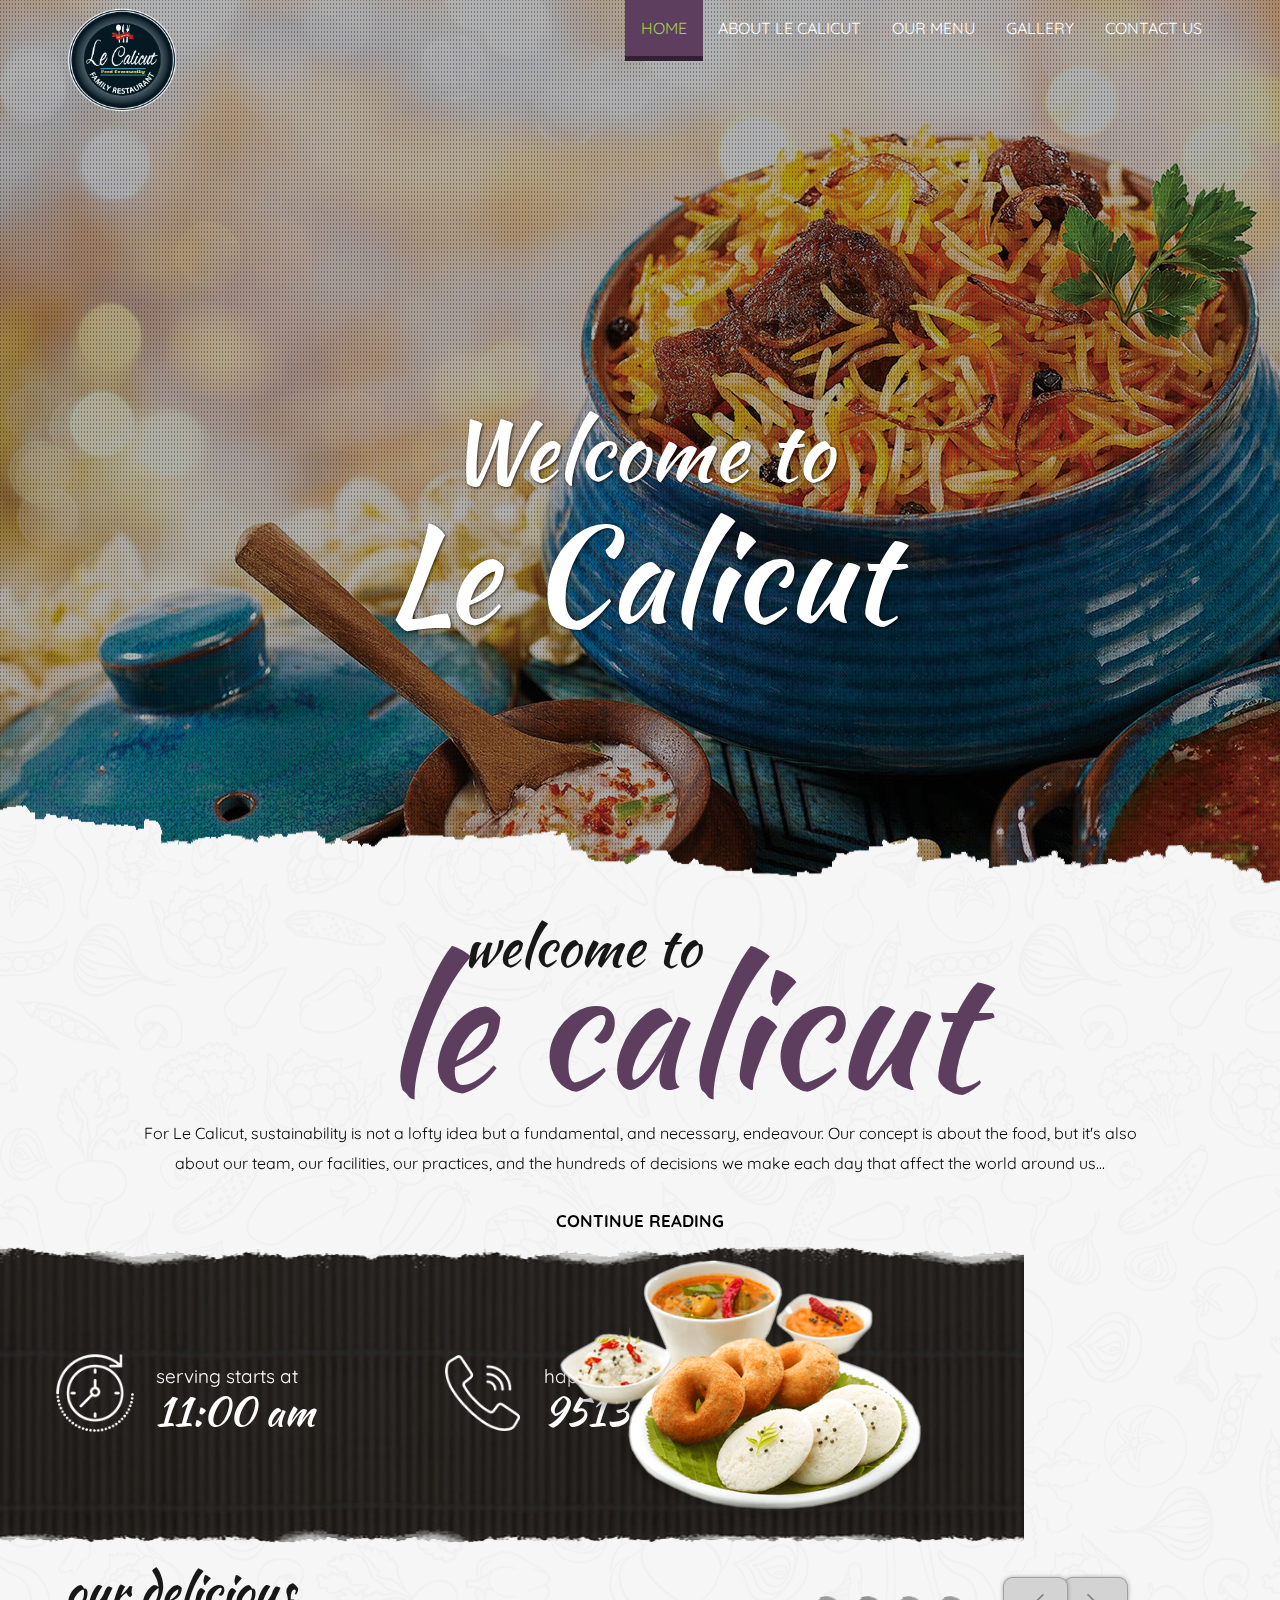
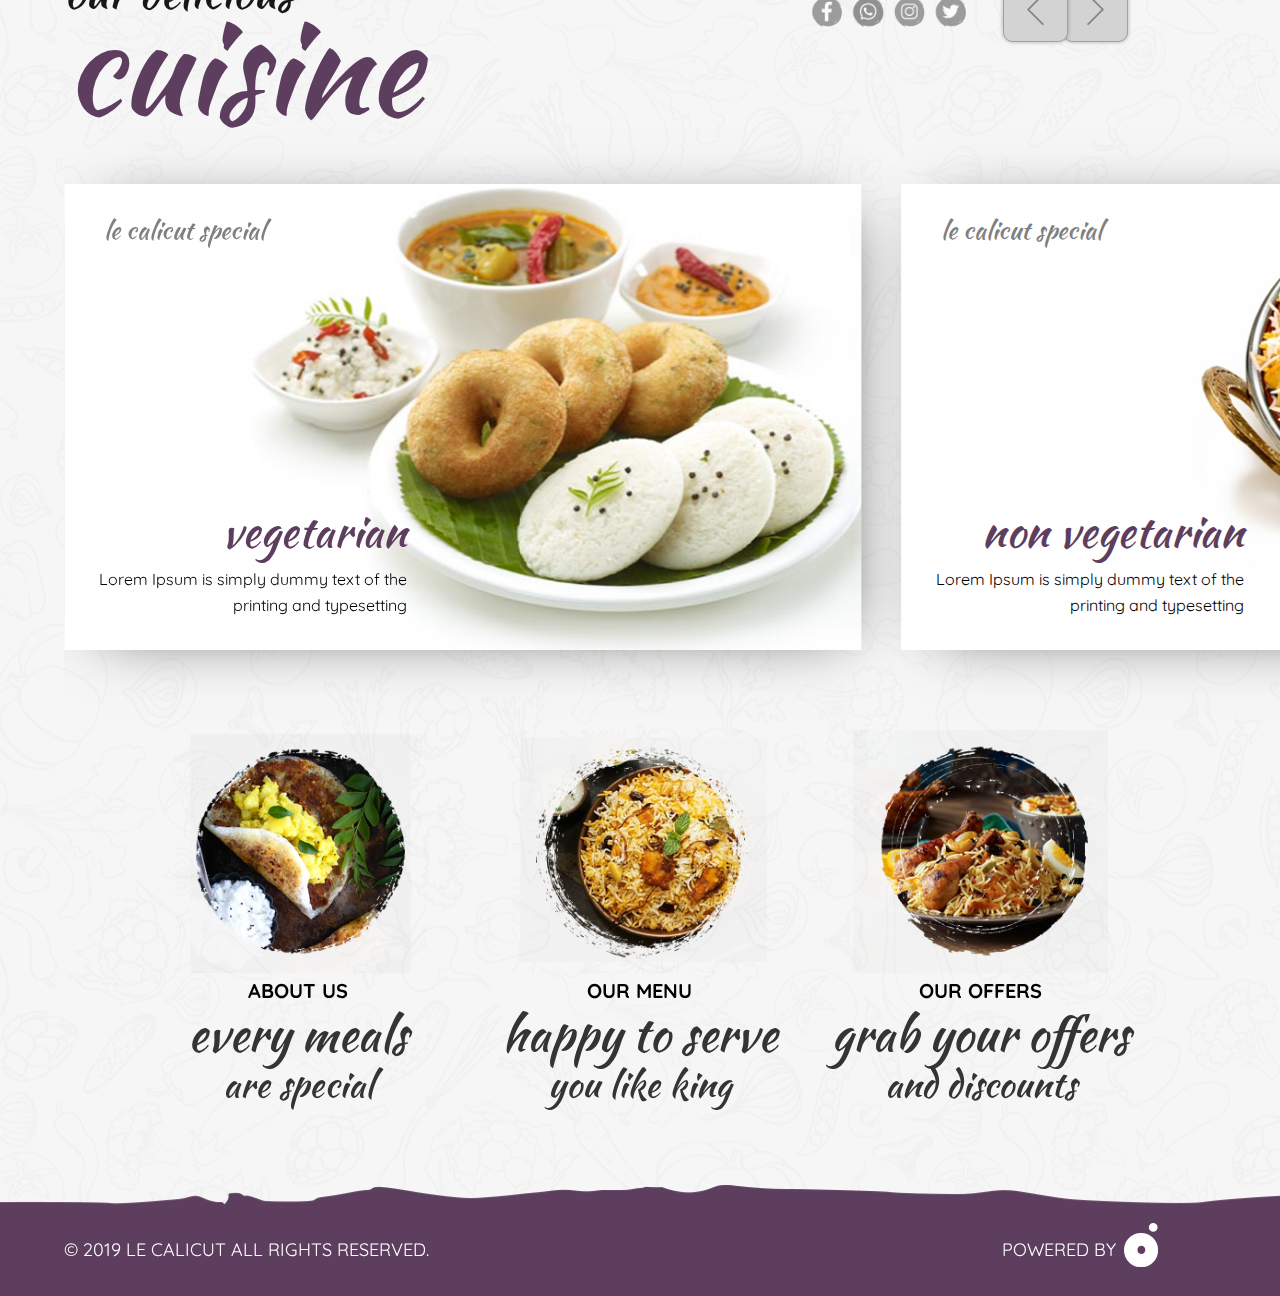
<file: index.html>
﻿  <!DOCTYPE html PUBLIC "-//W3C//DTD XHTML 1.0 Transitional//EN" "http://www.w3.org/TR/xhtml1/DTD/xhtml1-transitional.dtd">
<html xmlns="http://www.w3.org/1999/xhtml">
<head>
<meta http-equiv="Content-Type" content="text/html; charset=utf-8" />
<meta name="viewport" content="width=device-width, initial-scale=1.0, maximum-scale=1">
<title>Le Calicut</title>
<link rel="shortcut icon" type="image/png" href="images/favicon.png" />
<link href="css/Le-Calicut.css" rel="stylesheet" type="text/css" />
<link href="css/menu.css" rel="stylesheet" type="text/css" />
<link rel="shortcut icon" type="image/png" href="images/favicon.png" />
<link rel="stylesheet" href="fonts/font-awesome/css/font-awesome.css" />
<link href="css/owl.css" rel="stylesheet" type="text/css" />
<link href="https://fonts.googleapis.com/css?family=Kaushan+Script|Quicksand:400,500,700&display=swap" rel="stylesheet">
</head>


<body>
 
<div class="header">
<div class="head_content">
<div class="_menu_area">
<div class="logo_left animatable fadeInLeft"> <a href="index.html"><img alt="Le-Calicut" class="logo-white"  img src="images/logo.png" /></a>  <img alt="Le-Calicut" class="logo-dark" src="images/logo-dark.png"/> </div>
<div class="menu_right">
     
      <div class="menu">
      <nav>
      <div class="nav-fostrap">
       <ul>
            <li><a class="active" href="index.html">Home</a></li>
            <li><a href="about.html">about Le Calicut  </a> </li>
            <li><a href="menu.html" >our menu</a></li>
            <li><a href="gallery.html" > gallery </a></li>
            <li><a href="contact.html" > contact us </a></li>
      </ul>
      </div>
      <div class="nav-bg-fostrap">
      <div class="navbar-fostrap"> <span></span> <span></span> <span></span> </div>
      </div>
      </nav>
      </div>
      </div>
      <div class="clear"></div>
      </div>
      </div>
     </div>

 
  <div id="slides">
    <div class="slides-container">
      <div class="content_banner "> 
      <img src="images/slider.jpg" class="lg_slider"> 
       <img src="images/slider.jpg" class="sm_slider">
        <div class="slider_overLay"></div>
        <div class="slider_black_overLay"></div>
        <div class="slider_text">
          <h1 class="slidetext2 ">Welcome to </h1>
          <h2 class=" slidetext1">Le Calicut</h2>
          
        </div>
        
        
      </div>
      <div class="content_banner ">
       <img src="images/slider1.jpg" class="lg_slider ">
       <img src="images/slider1.jpg" class="sm_slider">
        <div class="slider_overLay"></div>
        <div class="slider_black_overLay"></div>
        <div class="slider_text fadeInUp ">
        <h1 class="slidetext2 ">Get Ready</h1>
          <h2 class=" slidetext1">To join with us</h2>
          
        </div>
        
        
      </div>
      
       <div class="content_banner "> 
       <img src="images/slider2.jpg"  class="lg_slider "> 
       <img src="images/slider2.jpg" class="sm_slider">
        <div class="slider_overLay"></div>
        <div class="slider_black_overLay"></div>
        <div class="slider_text fadeInUp ">
         <h1 class="slidetext2 ">the story of </h1>
          <h2 class=" slidetext1">south indian food</h2>
          
        </div>
        
        
      </div>
      <div class="content_banner "> 
      <img src="images/slider3.jpg"  class="lg_slider "> 
       <img src="images/slider3.jpg" class="sm_slider">
        <div class="slider_overLay"></div>
        <div class="slider_black_overLay"></div>
        <div class="slider_text fadeInUp ">
         <h1 class="slidetext2 ">the story of </h1>
          <h2 class=" slidetext1">south indian food</h2>
          
        </div>
        
        
      </div>
    </div>
    <nav class="slides-navigation animatable slideInRight"> 
     <a href="#" class="next"><i class="fa fa-chevron-right"></i></a>
    <a href="#" class="prev"><i class="fa fa-chevron-left"></i></a>
    </nav>
    </div>
    
 
    
    
                
<div class="background">
<div class="index_about_full">
<div class="index_about">
<div class="index_about_cnt">
<h1>welcome to </h1><h2>le calicut</h2>
</div>
<p>For Le Calicut, sustainability is not a lofty idea but a fundamental, and necessary, endeavour. Our concept is about the food, but it's also about our team, our facilities, our practices, and the hundreds of decisions we make each day that affect the world around us... 
 </p>
<a href="#">continue reading</a>
</div>
</div>

<div class="index_about_down_full">
<div class="index_about_down">
<div class="index_about_down_inner">
<ul>
<li><div class="contct">
<div class="contct_left"><img src="images/time.png" /></div>
<div class="contct_right"><h1>serving starts at <br /><span>11:00 am</span></h1></div>
<div class="clear"></div>
</div></li>
<li><div class="contct">
<div class="contct_left"><img src="images/call.png" /></div>
<div class="contct_right"><h1>happy to serve you <br /><span> 9513 130 638</span></h1></div>
<div class="clear"></div>
</div></li>
</ul>
<div class="clear"></div>
</div>

</div>
<div class="clear"></div>

  <div class="index_about_down2_inner"><img src="images/aboutf00d.png" /></div>
  
  
  </div>
  
  
  
  <div class="service_full">
  <div class="service_inner">
  <div class="service_inner_top">
  <div class="service_inner_top_left"><h1>our delicious <br /><span>cuisine</span></h1></div>
  <div class="service_inner_top_right">
  <ul>
  <li><a href="#"><img src="images/fb.png" /></a></li>
  <li><a href="#"><img src="images/wa.png" /></a></li>
  <li><a href="#"><img src="images/insta.png" /></a></li>
  <li><a href="#"><img src="images/twter.png" /></a></li>
  
  </ul>
  <div class="clear"></div>
  </div>
  <div class="clear"></div>
  </div>
  
  <div class="clear"></div>
  </div>
  
  <div class="service_inner_down">
  <div class="owlCarousel" id="slid2">
 
			
   			 <div class="item item_cover">
				 <div class="service_inner_down_inn"><div class="service_inner_down_inner"><img src="images/owl1.jpg" /></div>
                 <div class="service_inner_down_inn_cntnt"><h1>vegetarian</h1><p>Lorem Ipsum is simply dummy text of the printing and typesetting </p></div>
                <div class="service_inner_down_inn_cntnt_top"><h1>le calicut special</h1></div>
                 </div>  	
		  </div>
   			 
   			 <div class="item item_cover">
				 <div class="service_inner_down_inn"><div class="service_inner_down_inner"><img src="images/owl2.jpg" /></div>
                 <div class="service_inner_down_inn_cntnt"><h1>non vegetarian</h1><p>Lorem Ipsum is simply dummy text of the printing and typesetting </p></div>
                  <div class="service_inner_down_inn_cntnt_top"><h1>le calicut special</h1></div>
                 </div>     	
   			 </div>
   			 
   			 <div class="item item_cover">
				 <div class="service_inner_down_inn"><div class="service_inner_down_inner"><img src="images/owl3.jpg" /></div>
                 <div class="service_inner_down_inn_cntnt"><h1>chinese</h1><p>Lorem Ipsum is simply dummy text of the printing and typesetting </p></div>
                 <div class="service_inner_down_inn_cntnt_top"><h1>le calicut special</h1></div>
                 </div>   	
   			 </div> 			 
   			 
   			
   			 </div>
             <div class="clear"></div>
  </div>
  
  </div>
  
  <div class="facility">
  <ul>
  <li>
  <div class="facility_inner"><div class="facility_inner_image"><img src="images/dosa1.png" /></div>
    <p>About us</p><h1>every meals<br /><span>are special</span></h1></div>
  </li>
  
  <li>
  <div class="facility_inner"><div class="facility_inner_image"><img src="images/dosa2.png" /></div>
    <p>Our menu</p><h1>happy to serve<br /><span>you like king</span></h1></div>
  </li>
  
  <li>
  <div class="facility_inner"><div class="facility_inner_image"><img src="images/dosa3.png" /></div>
    <p>our offers</p><h1>grab your offers<br /><span>and discounts</span></h1></div>
  </li>
  
  </ul>
  <div class="clear"></div>
  </div>
  
  
  <div class="footer">
  <div class="footer_end">
	<div class="footer_end_left">
		<p> © 2019 Le Calicut All rights reserved.</p>
	</div>
	
	<div class="footer_end_right">
		<div class="footer_end_right1"><p>powered by </p></div>
        <div class="footer_end_right2"><a href="http://uniquedotz.com/" target="_blank"><img src="images/foter.png" /></a> </div>
        <div class="clear"></div>
	</div>
	
	<div class="clear"></div>
</div>

  </div>
<!--*****-->

</div>  

<!--FOOTER SECTION STARTS HERE-->





<!--FOOTER SECTION ENDS HERE-->




<script src="js/main_jQuery.js" type="text/javascript"></script> <!--jQuery--> 
<script src="js/slider.js" type="text/javascript" charset="utf-8"></script> 
<script src="js/menu.js" type="text/javascript" charset="utf-8"></script>
<script src="js/owl.js" type="text/javascript" charset="utf-8"></script> 
<script><!--main slider-->
    $(function() {
      $('#slides').superslides({
        hashchange: false,
        play: 6000
      });

     // $('#slides').on('mouseenter', function() {
//        $(this).superslides('stop');
//        console.log('Stopped')
//      });
//      $('#slides').on('mouseleave', function() {
//        $(this).superslides('start');
//        console.log('Started')
//      });
    });
  </script> <!--main slider-->
 
	
 <script type="text/javascript" charset="utf-8">
if (document.documentElement.clientWidth > 980) {
$(function() { var logo = $(".header"); $(window).scroll(function() {
var scroll = $(window).scrollTop();

    if (scroll >= 400) {
      if(!logo.hasClass("Header_fixed")) {
        logo.hide();
        logo.removeClass('header').addClass("Header_fixed").fadeIn(0);
      }
    } else {
      if(!logo.hasClass("header")) {
        logo.hide();
        logo.removeClass("Header_fixed").addClass('header').fadeIn(0);
      }
    }

});
});	
}
</script> 
<script>

    $('#slid2').owlCarousel({
    loop:true,
    margin:40,
    nav:false,
	autoplay:true,
    responsive:{
        0:{
            items:1,
			  margin:0
        },
		400:{
            items:1
        },
        600:{
            items:1
        },
        1000:{
            items:1.5
        }
    }
})


</script> 





</body>
</html>
</file>
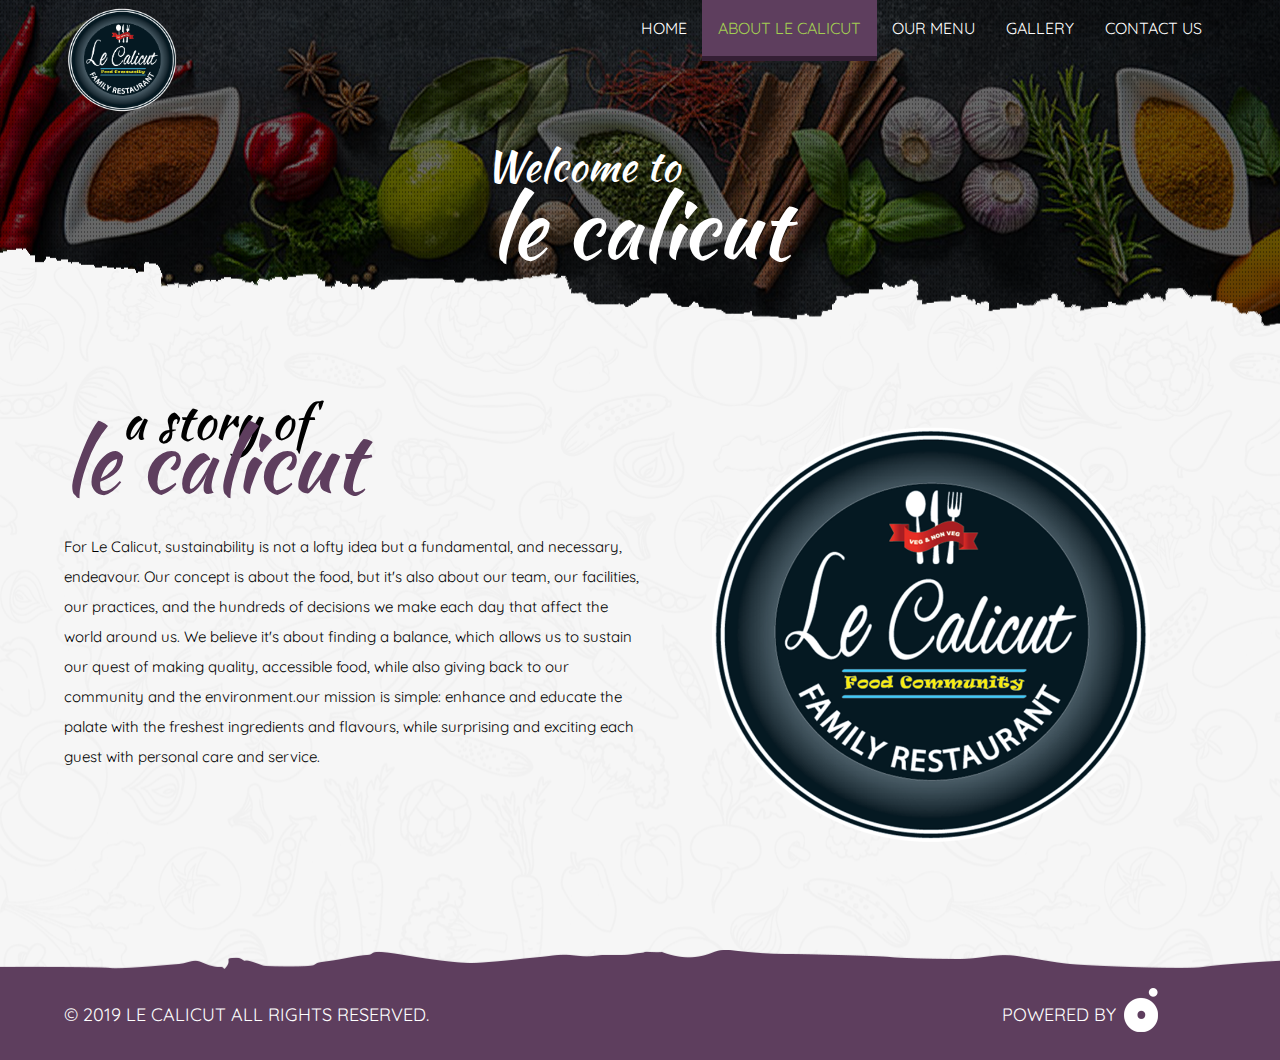
<file: about.html>
﻿  <!DOCTYPE html PUBLIC "-//W3C//DTD XHTML 1.0 Transitional//EN" "http://www.w3.org/TR/xhtml1/DTD/xhtml1-transitional.dtd">
<html xmlns="http://www.w3.org/1999/xhtml">
<head>
<meta http-equiv="Content-Type" content="text/html; charset=utf-8" />
<meta name="viewport" content="width=device-width, initial-scale=1.0, maximum-scale=1">
<title>Le Calicut</title>
<link rel="shortcut icon" type="image/png" href="images/favicon.png" />
<link href="css/Le-Calicut.css" rel="stylesheet" type="text/css" />
<link href="css/menu.css" rel="stylesheet" type="text/css" />
<link rel="shortcut icon" type="image/png" href="images/favicon.png" />
<link rel="stylesheet" href="fonts/font-awesome/css/font-awesome.css" />
<link href="css/owl.css" rel="stylesheet" type="text/css" />
<link href="https://fonts.googleapis.com/css?family=Kaushan+Script|Quicksand:400,500,700&display=swap" rel="stylesheet">
</head>


<body>
 
 <div class="header">
	<div class="head_content">
  <div class="_menu_area">
    <div class="logo_left animatable fadeInLeft"> <a href="index.html"><img alt="Le-Calicut" class="logo-white"  img src="images/logo.png" /></a>  <img alt="Le-Calicut" class="logo-dark" src="images/logo-dark.png"/> </div>
    <div class="menu_right">
     
      <div class="menu">
      <nav>
        <div class="nav-fostrap">
          <ul>
            <li><a href="index.html">Home</a></li>
            <li><a class="active" href="about.html">about Le Calicut  </a> </li>
            <li><a href="menu.html" >our menu</a></li>
            <li><a href="gallery.html" > gallery </a></li>
            <li><a href="contact.html" > contact us </a></li>
          </ul>
        </div>
        <div class="nav-bg-fostrap">
          <div class="navbar-fostrap"> <span></span> <span></span> <span></span> </div>
        </div>
      </nav>
    </div>
    </div>
    <div class="clear"></div>
  </div>
  </div>
</div>

 
  
<!--inner banner-->    
 <div class="inner_baner">
 <div class="inner_baner_overlay"></div>
 <div class="slider_overLay"></div>
 <div class="inner_baner_inn">
 <h1>Welcome to </h1><h2>le calicut</h2>
 </div>
 
 </div>
    
    
 <!--inner banner-->                 
<div class="background">
 <div class="about_main">
  <div class="about_main_right"><img src="images/about.png" /></div>
 <div class="about_main_left"><h1>a story of</h1><h2>le calicut</h2>
 <p>For Le Calicut, sustainability is not a lofty idea but a fundamental, and necessary, endeavour. Our concept is about the food, but it's also about our team, our facilities, our practices, and the hundreds of decisions we make each day that affect the world around us.

We believe it's about finding a balance, which allows us to sustain our quest of making quality, accessible food, while also giving back to our community and the environment.our mission is simple: enhance and educate the palate with the freshest ingredients and flavours, while surprising and exciting each guest with personal care and service. </p>

 </div>

 <div class="clear"></div>
 </div>
 
 
<!--FOOTER SECTION STARTS HERE-->
  <div class="footer">
  <div class="footer_end">
	<div class="footer_end_left">
		<p> © 2019 Le Calicut All rights reserved.</p>
	</div>
	
	<div class="footer_end_right">
		<div class="footer_end_right1"><p>powered by </p></div>
        <div class="footer_end_right2"><a href="http://uniquedotz.com/" target="_blank"><img src="images/foter.png" /></a> </div>
        <div class="clear"></div>
	</div>
	
	<div class="clear"></div>
</div>

  </div>
<!--*****-->

</div>  

<!--FOOTER SECTION STARTS HERE-->





<!--FOOTER SECTION ENDS HERE-->




<script src="js/main_jQuery.js" type="text/javascript"></script> <!--jQuery--> 
<script src="js/slider.js" type="text/javascript" charset="utf-8"></script> 
<script src="js/menu.js" type="text/javascript" charset="utf-8"></script>
<script src="js/owl.js" type="text/javascript" charset="utf-8"></script> 
<script><!--main slider-->
    $(function() {
      $('#slides').superslides({
        hashchange: false,
        play: 6000
      });

     // $('#slides').on('mouseenter', function() {
//        $(this).superslides('stop');
//        console.log('Stopped')
//      });
//      $('#slides').on('mouseleave', function() {
//        $(this).superslides('start');
//        console.log('Started')
//      });
    });
  </script> <!--main slider-->
 
	
 <script type="text/javascript" charset="utf-8">
if (document.documentElement.clientWidth > 980) {
$(function() { var logo = $(".header"); $(window).scroll(function() {
var scroll = $(window).scrollTop();

    if (scroll >= 400) {
      if(!logo.hasClass("Header_fixed")) {
        logo.hide();
        logo.removeClass('header').addClass("Header_fixed").fadeIn(0);
      }
    } else {
      if(!logo.hasClass("header")) {
        logo.hide();
        logo.removeClass("Header_fixed").addClass('header').fadeIn(0);
      }
    }

});
});	
}
</script> 
<script>

    $('#slid2').owlCarousel({
    loop:true,
    margin:40,
    nav:false,
	autoplay:false,
	autoWidth:true,
    responsive:{
        0:{
            items:1,
			  margin:0
        },
		400:{
            items:1
        },
        600:{
            items:1
        },
        1000:{
            items:2
        }
    }
})


</script> 





</body>
</html>
</file>
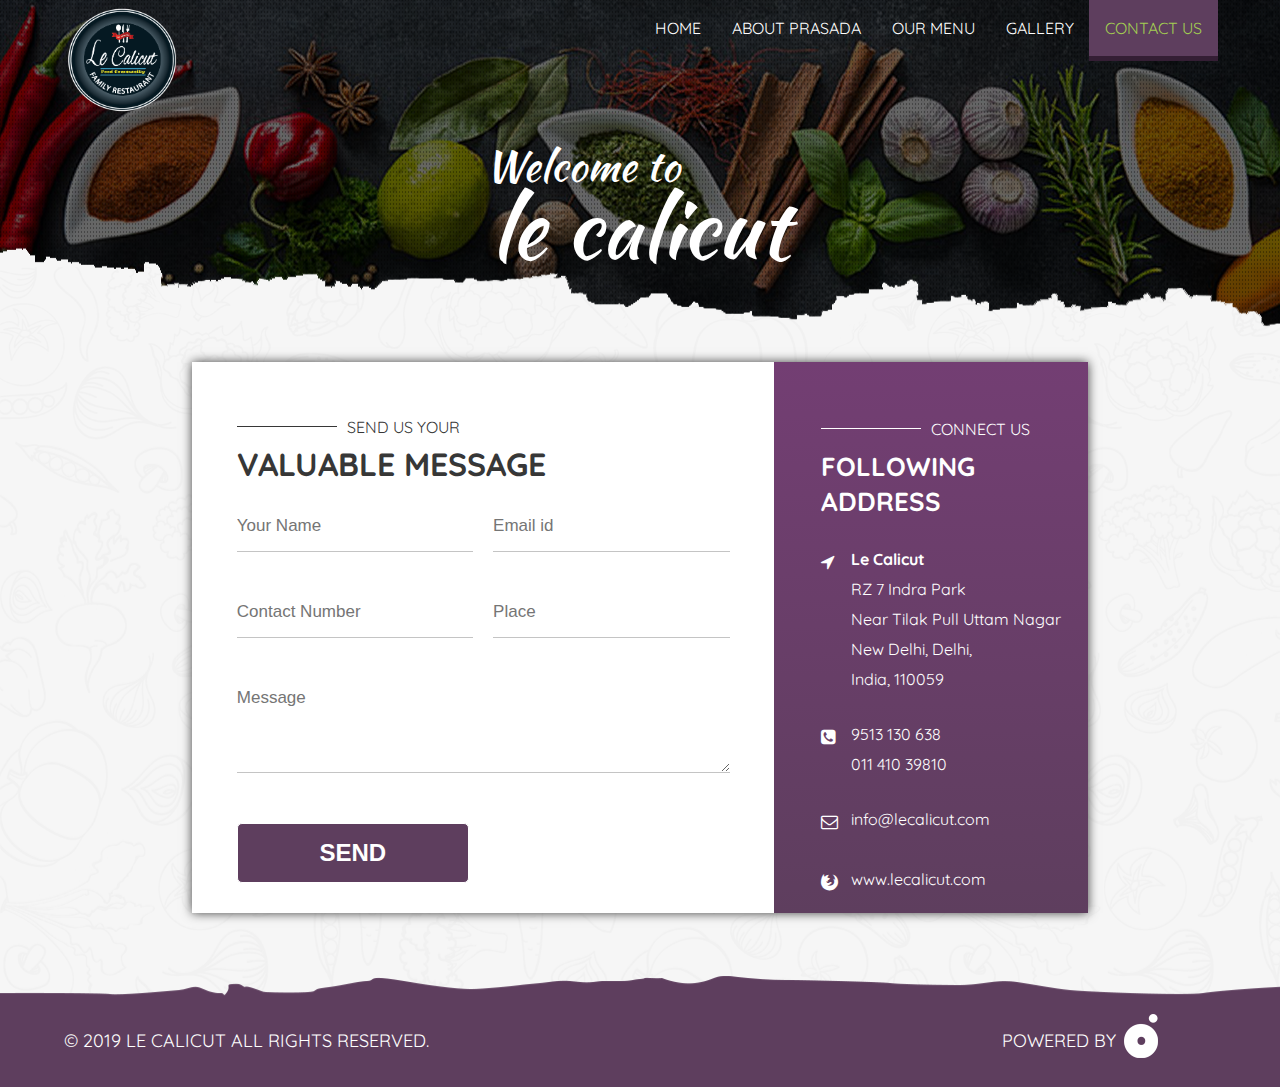
<file: contact.html>
﻿  <!DOCTYPE html PUBLIC "-//W3C//DTD XHTML 1.0 Transitional//EN" "http://www.w3.org/TR/xhtml1/DTD/xhtml1-transitional.dtd">
<html xmlns="http://www.w3.org/1999/xhtml">
<head>
<meta http-equiv="Content-Type" content="text/html; charset=utf-8" />
<meta name="viewport" content="width=device-width, initial-scale=1.0, maximum-scale=1">
<title>Le-Calicut</title>
<link rel="shortcut icon" type="image/png" href="images/favicon.png" />
<link href="css/Le-Calicut
.css" rel="stylesheet" type="text/css" />
<link href="css/menu.css" rel="stylesheet" type="text/css" />
<link rel="shortcut icon" type="image/png" href="images/favicon.png" />
<link rel="stylesheet" href="fonts/font-awesome/css/font-awesome.css" />
<link href="css/owl.css" rel="stylesheet" type="text/css" />
<link href="https://fonts.googleapis.com/css?family=Berkshire+Swash|Quicksand:400,500,700" rel="stylesheet">
</head>


<body>
 
 <div class="header">
	<div class="head_content">
  <div class="_menu_area">
    <div class="logo_left animatable fadeInLeft"> <a href="index.html"><img alt="prasada" class="logo-white"  img src="images/logo.png" /></a>  <img alt="prasada" class="logo-dark" src="images/logo-dark.png"/> </div>
    <div class="menu_right">
     
      <div class="menu">
      <nav>
        <div class="nav-fostrap">
          <ul>
            <li><a href="index.html">Home</a></li>
            <li><a href="about.html">about prasada  </a> </li>
            <li><a href="menu.html" >our menu</a></li>
            <li><a href="gallery.html" > gallery </a></li>
            <li><a  class="active" href="contact.html" > contact us </a></li>
          </ul>
        </div>
        <div class="nav-bg-fostrap">
          <div class="navbar-fostrap"> <span></span> <span></span> <span></span> </div>
        </div>
      </nav>
    </div>
    </div>
    <div class="clear"></div>
  </div>
  </div>
</div>

 
  
<!--inner banner-->    
 <div class="inner_baner">
 <div class="inner_baner_overlay"></div>
 <div class="slider_overLay"></div>
 <div class="inner_baner_inn">
  <h1>Welcome to </h1><h2>le calicut</h2>
 </div>
 
 </div>
    
    
 <!--inner banner-->                 
<div class="background">
 <div class="contact_main wow fadeInUp">
             <div class="contact_content_main">
	
	         <div class="contact_left">
		    <h1 class="wow fadeInDown" data-wow-delay="0.4s">send us your </h1>
            <h2>valuable message</h2>

	         <div class="contact_form">
            
  <form action="mailsend.php" method="post">

             <div class="cntct_input_left_right">
              
            <div class="left_input">
             <input name="txtName" type="text" id="ContentPlaceHolder1_txtName" placeholder="Your Name" required />
            <span id="ContentPlaceHolder1_req1" class="spn_Error" style="display:none;">Please enter your Name</span> 
            </div>
                	
            <div class="right_input">
            <input name="txtEmail" type="text" id="ContentPlaceHolder1_Email" placeholder="Email id" required />
            <span id="ContentPlaceHolder1_req2" class="spn_Error" style="display:none;">Please enter your Mail ID</span> 
            </div>
            <div class="clear"></div>
            </div>

            <div class="cntct_input_left_right">
            <div class="left_input">
            <input name="txtContactNo" type="number" id="ContentPlaceHolder1_Contact" placeholder="Contact Number" required />
            <span id="ContentPlaceHolder1_req3" class="spn_Error" style="display:none;">Please enter your Contact Number</span> 
            </div>
            <div class="right_input">
            <input name="txtSubject" type="text" id="ContentPlaceHolder1_Place" placeholder="Place" required />
    	    <span id="ContentPlaceHolder1_req4" class="spn_Error" style="display:none;">Please enter your Place</span> 
            </div>
            <div class="clear"></div>
            </div>

           <div class="cntct_input_left_right">
           <div class="full_width_text_area">
           <textarea placeholder="Message"></textarea>
           </div>
           <div class="send_btn">
           <button type="submit">
             SEND
          </button>
          </div>
         <div class="clear"></div>
         </div>
            
 </form>
 </div>
		
 </div>
	
	
	   <div class="contact_right">
		<div class="contact_right_content">
		<h1 class="wow fadeInDown" data-wow-delay="0.4s">Connect us </h1>
        <h2>following address</h2>
	
		<div class="contact_right_location">
        <ul>
        <li><span class="typicons-location"><i class="fa fa-location-arrow" aria-hidden="true"></i></span>
        <p class="wow fadeInDown" data-wow-delay="0.4s"><strong class="font_size">Le Calicut</strong><br />
		<p>RZ 7 Indra Park <br /> Near Tilak Pull Uttam Nagar <br />
          New Delhi, Delhi, <br /> India, 110059</p>
        <div class="clear"></div>
        </li>

        <li><span class="typicons-location"><i class="fa fa-phone-square" aria-hidden="true"></i></span>
        <p class="wow fadeInDown" data-wow-delay="0.5s">9513 130 638 <br /> 011 410 39810</p>
        <div class="clear"></div>
        </li>
            
        <li><span class="typicons-location"><i class="fa fa-envelope-o" aria-hidden="true"></i></span>
        <p class="wow fadeInDown" data-wow-delay="0.6s"> info@lecalicut.com</p>
        <div class="clear"></div>
        </li>
            
       <li><span class="typicons-location"><i class="fa fa-firefox wow fadeInDown" data-wow-delay="0.7s" aria-hidden="true"></i></span>
       <p class="wow fadeInDown" data-wow-delay="0.7s">www.lecalicut.com</p>
       <div class="clear"></div>
       </li>
            
    </ul>
    </div>

 </div>
 </div>
	
 <div class="clear"></div>
 </div>
       
 </div>
 
 
 
 
<!--FOOTER SECTION STARTS HERE-->
  <div class="footer">
  <div class="footer_end">
	<div class="footer_end_left">
		<p> © 2019 Le Calicut All rights reserved.</p>
	</div>
	
	<div class="footer_end_right">
		<div class="footer_end_right1"><p>powered by </p></div>
        <div class="footer_end_right2"><a href="http://uniquedotz.com/" target="_blank"><img src="images/foter.png" /></a> </div>
        <div class="clear"></div>
	</div>
	
	<div class="clear"></div>
</div>

  </div>
<!--*****-->

</div>  

<!--FOOTER SECTION STARTS HERE-->





<!--FOOTER SECTION ENDS HERE-->




<script src="js/main_jQuery.js" type="text/javascript"></script> <!--jQuery--> 
<script src="js/slider.js" type="text/javascript" charset="utf-8"></script> 
<script src="js/menu.js" type="text/javascript" charset="utf-8"></script>
<script src="js/owl.js" type="text/javascript" charset="utf-8"></script> 
<script><!--main slider-->
    $(function() {
      $('#slides').superslides({
        hashchange: false,
        play: 6000
      });

     // $('#slides').on('mouseenter', function() {
//        $(this).superslides('stop');
//        console.log('Stopped')
//      });
//      $('#slides').on('mouseleave', function() {
//        $(this).superslides('start');
//        console.log('Started')
//      });
    });
  </script> <!--main slider-->
 
	
 <script type="text/javascript" charset="utf-8">
if (document.documentElement.clientWidth > 980) {
$(function() { var logo = $(".header"); $(window).scroll(function() {
var scroll = $(window).scrollTop();

    if (scroll >= 400) {
      if(!logo.hasClass("Header_fixed")) {
        logo.hide();
        logo.removeClass('header').addClass("Header_fixed").fadeIn(0);
      }
    } else {
      if(!logo.hasClass("header")) {
        logo.hide();
        logo.removeClass("Header_fixed").addClass('header').fadeIn(0);
      }
    }

});
});	
}
</script> 
<script>

    $('#slid2').owlCarousel({
    loop:true,
    margin:40,
    nav:false,
	autoplay:false,
	autoWidth:true,
    responsive:{
        0:{
            items:1,
			  margin:0
        },
		400:{
            items:1
        },
        600:{
            items:1
        },
        1000:{
            items:2
        }
    }
})


</script> 





</body>
</html>
</file>
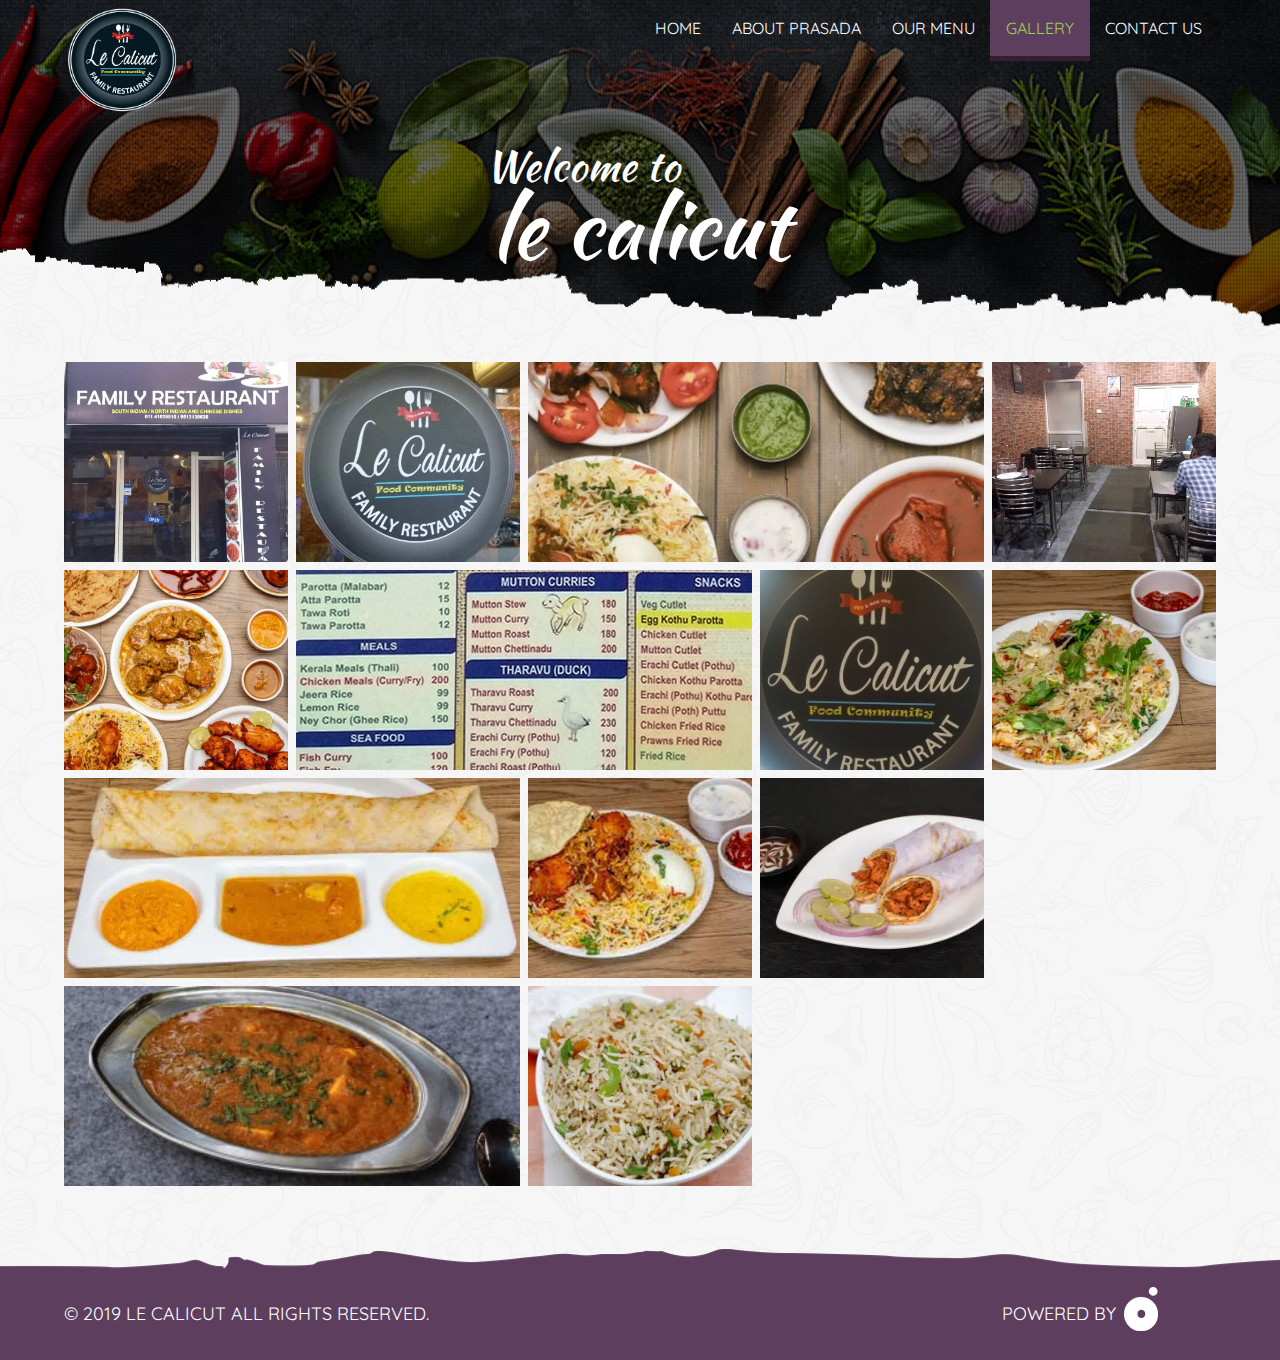
<file: gallery.html>
﻿<!DOCTYPE html PUBLIC "-//W3C//DTD XHTML 1.0 Transitional//EN" "http://www.w3.org/TR/xhtml1/DTD/xhtml1-transitional.dtd">
<html xmlns="http://www.w3.org/1999/xhtml">
<head>
<meta http-equiv="Content-Type" content="text/html; charset=utf-8" />
<meta name="viewport" content="width=device-width, initial-scale=1.0, maximum-scale=1">
<title>Le Calicut</title>
<link rel="shortcut icon" type="image/png" href="images/favicon.png" />
<link href="css/Le-Calicut.css" rel="stylesheet" type="text/css" />
<link href="css/menu.css" rel="stylesheet" type="text/css" />
<link rel="shortcut icon" type="image/png" href="images/favicon.png" />
<link rel="stylesheet" href="fonts/font-awesome/css/font-awesome.css" />
<link href="css/owl.css" rel="stylesheet" type="text/css" />
<link href="https://fonts.googleapis.com/css?family=Berkshire+Swash|Quicksand:400,500,700" rel="stylesheet">
  <link rel='stylesheet' href='http://sachinchoolur.github.io/lightslider/dist/css/lightslider.css'>
</head>


<body>
 
 <div class="header">
	<div class="head_content">
  <div class="_menu_area">
    <div class="logo_left animatable fadeInLeft"> <a href="index.html"><img alt="Le-Calicut" class="logo-white"  img src="images/logo.png" /></a>  <img alt="Le-Calicut" class="logo-dark" src="images/logo-dark.png"/> </div>
    <div class="menu_right">
     
      <div class="menu">
      <nav>
        <div class="nav-fostrap">
          <ul>
            <li><a href="index.html">Home</a></li>
            <li><a href="about.html">about prasada  </a> </li>
            <li><a href="menu.html" >our menu</a></li>
            <li><a  class="active" href="gallery.html" > gallery </a></li>
            <li><a href="contact.html" > contact us </a></li>
          </ul>
        </div>
        <div class="nav-bg-fostrap">
          <div class="navbar-fostrap"> <span></span> <span></span> <span></span> </div>
        </div>
      </nav>
    </div>
    </div>
    <div class="clear"></div>
  </div>
  </div>
</div>

 
  
<!--inner banner-->    
 <div class="inner_baner">
 <div class="inner_baner_overlay"></div>
 <div class="slider_overLay"></div>
 <div class="inner_baner_inn">
 <h1>Welcome to </h1><h2>le calicut</h2>
 </div>
 
 </div>
    
    
 <!--inner banner-->                 
<div class="background">
<div class="gallery_main">
 
  <div id="gg-screen"></div>
    <div class="gg-box">
      <div class="gg-element">
        <img src="images/gallery/1.jpg">
       
      </div>
      <div class="gg-element">
          <img src="images/gallery/2.jpg">
       
      </div>
      <div class="gg-element">
        <img src="images/gallery/3.jpg">
        
      </div>
      <div class="gg-element">
        <img src="images/gallery/4.jpg">
      
      </div>
      <div class="gg-element">
        <img src="images/gallery/5.jpg">
      </div>
      <div class="gg-element">
           <img src="images/gallery/6.jpg">
      </div>
      <div class="gg-element">
          <img src="images/gallery/7.jpg">
      </div>
      <div class="gg-element">
         <img src="images/gallery/8.jpg">
      </div>
       <div class="gg-element">
         <img src="images/gallery/9.jpg">
      </div>
       <div class="gg-element">
         <img src="images/gallery/10.jpg">
      </div>
       <div class="gg-element">
         <img src="images/gallery/11.jpg">
      </div>
       <div class="gg-element">
         <img src="images/gallery/12.jpg">
      </div>
       <div class="gg-element">
         <img src="images/gallery/13.jpg">
      </div>
    

    </div>
 
 
</div> 
<!--FOOTER SECTION STARTS HERE-->
  <div class="footer">
  <div class="footer_end">
	<div class="footer_end_left">
		<p> © 2019 Le Calicut All rights reserved.</p>
	</div>
	
	<div class="footer_end_right">
		<div class="footer_end_right1"><p>powered by </p></div>
        <div class="footer_end_right2"><a href="http://uniquedotz.com/" target="_blank"><img src="images/foter.png" /></a> </div>
        <div class="clear"></div>
	</div>
	
	<div class="clear"></div>
</div>

  </div>
<!--*****-->

</div>  

<!--FOOTER SECTION STARTS HERE-->





<!--FOOTER SECTION ENDS HERE-->




<script src="js/main_jQuery.js" type="text/javascript"></script> <!--jQuery--> 
<script src="js/menu.js" type="text/javascript" charset="utf-8"></script>
<script src="js/owl.js" type="text/javascript" charset="utf-8"></script> 

  <script src='https://cdnjs.cloudflare.com/ajax/libs/jquery/3.3.1/jquery.min.js'></script>
<script  src="js/gallery.js"></script>
 
 <script type="text/javascript" charset="utf-8">
if (document.documentElement.clientWidth > 980) {
$(function() { var logo = $(".header"); $(window).scroll(function() {
var scroll = $(window).scrollTop();

    if (scroll >= 400) {
      if(!logo.hasClass("Header_fixed")) {
        logo.hide();
        logo.removeClass('header').addClass("Header_fixed").fadeIn(0);
      }
    } else {
      if(!logo.hasClass("header")) {
        logo.hide();
        logo.removeClass("Header_fixed").addClass('header').fadeIn(0);
      }
    }

});
});	
}
</script> 


</body>
</html>
</file>
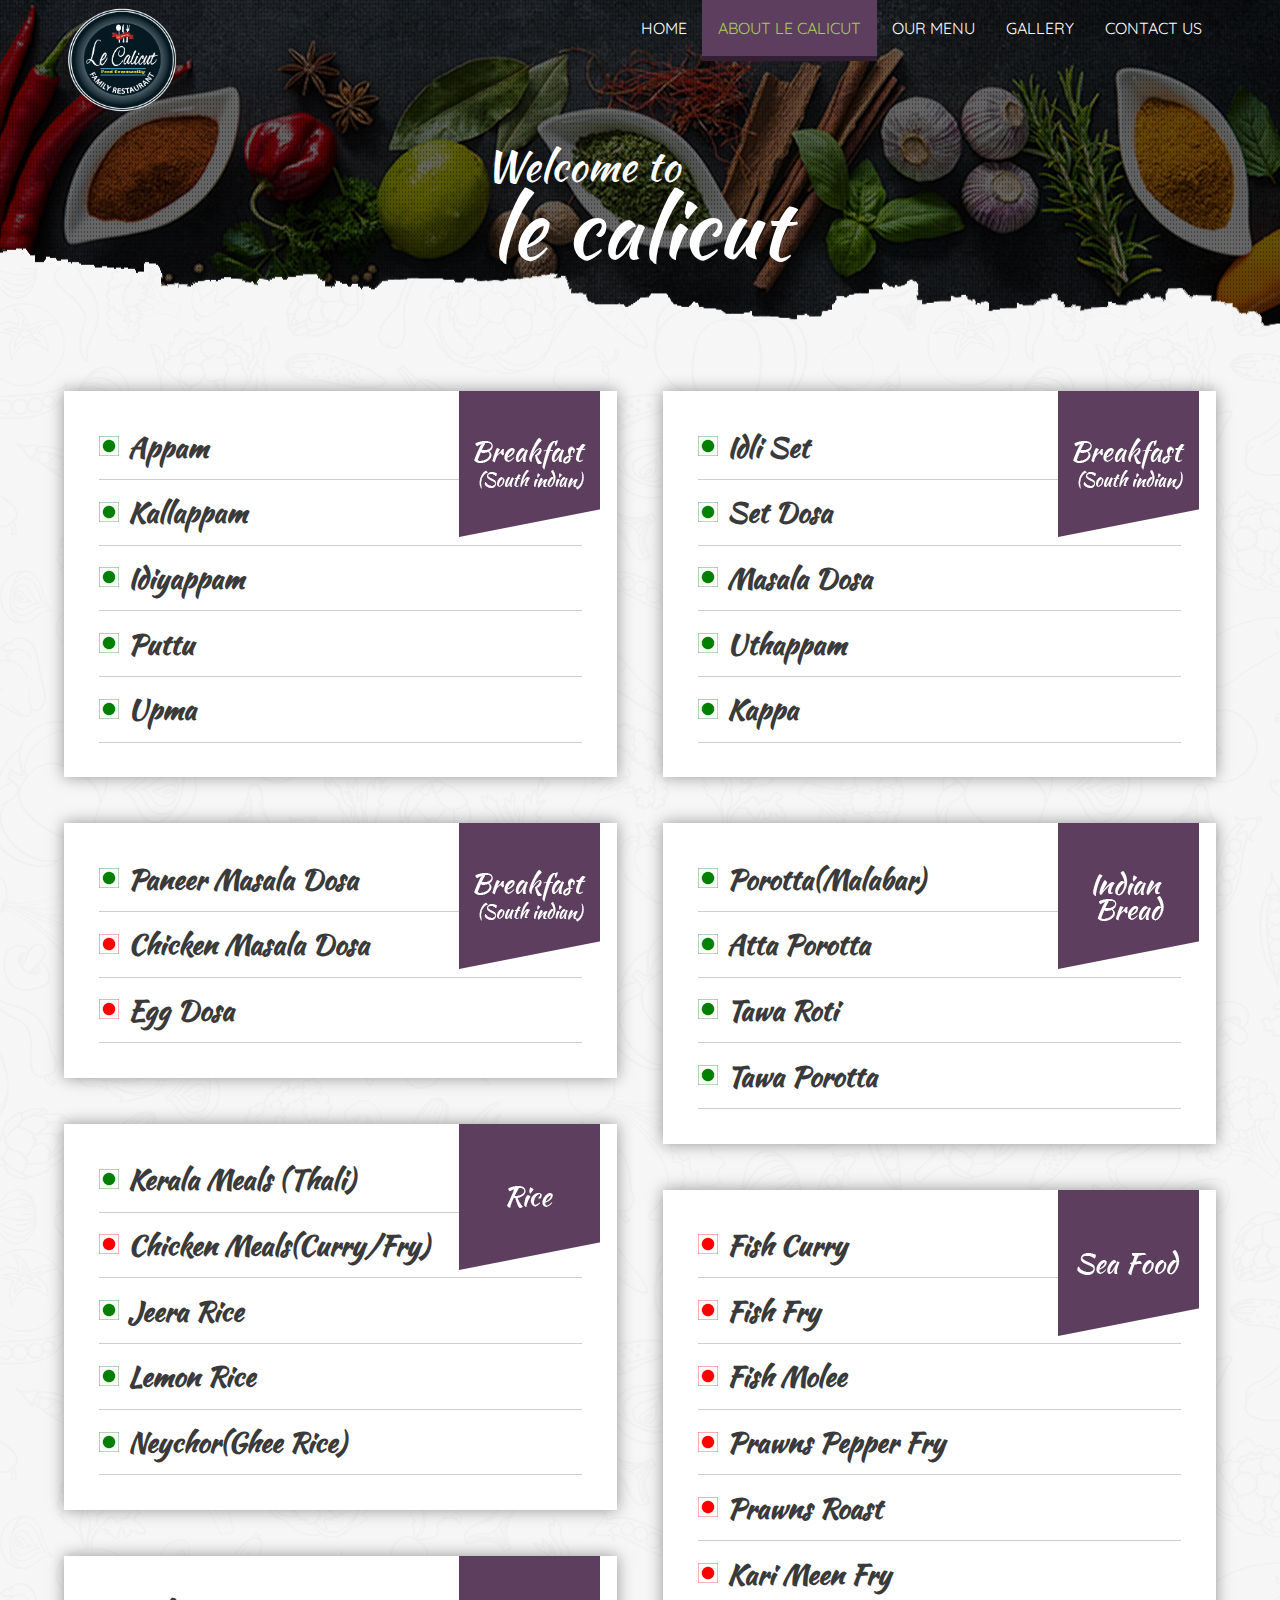
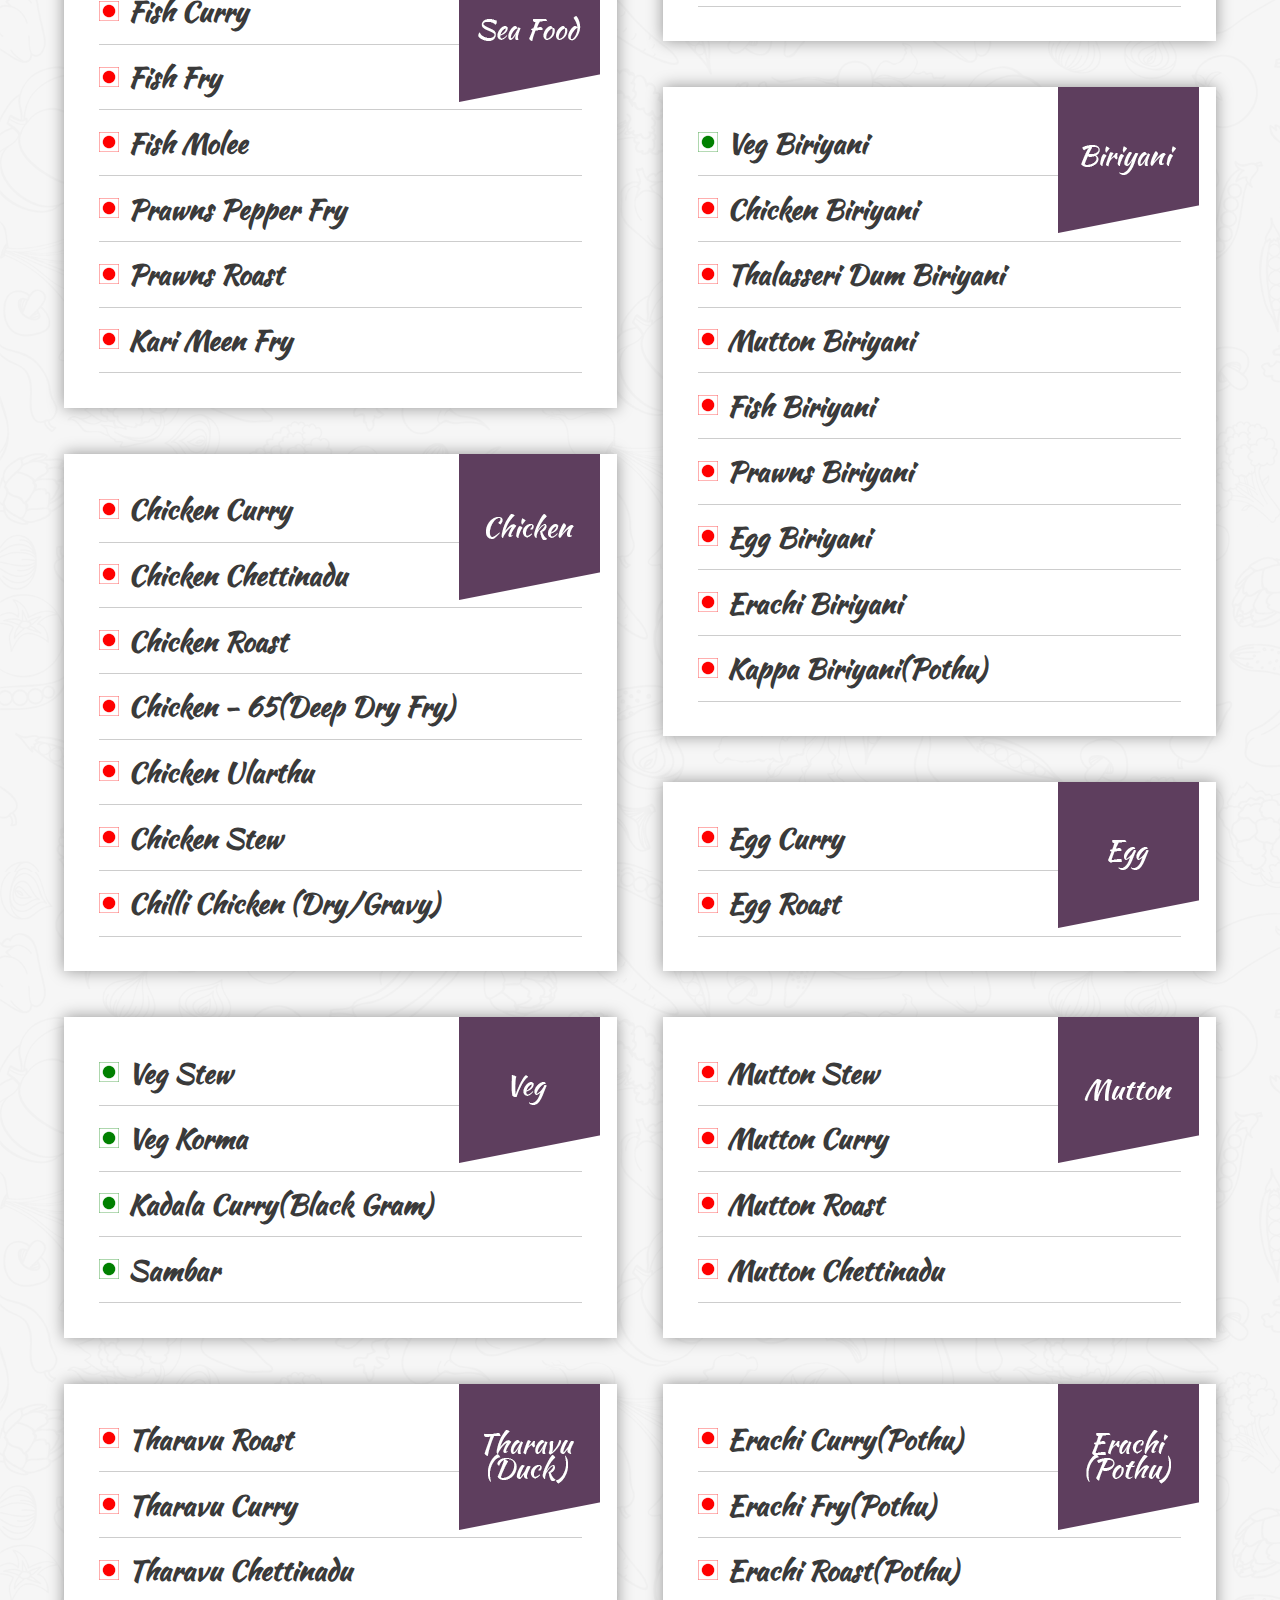
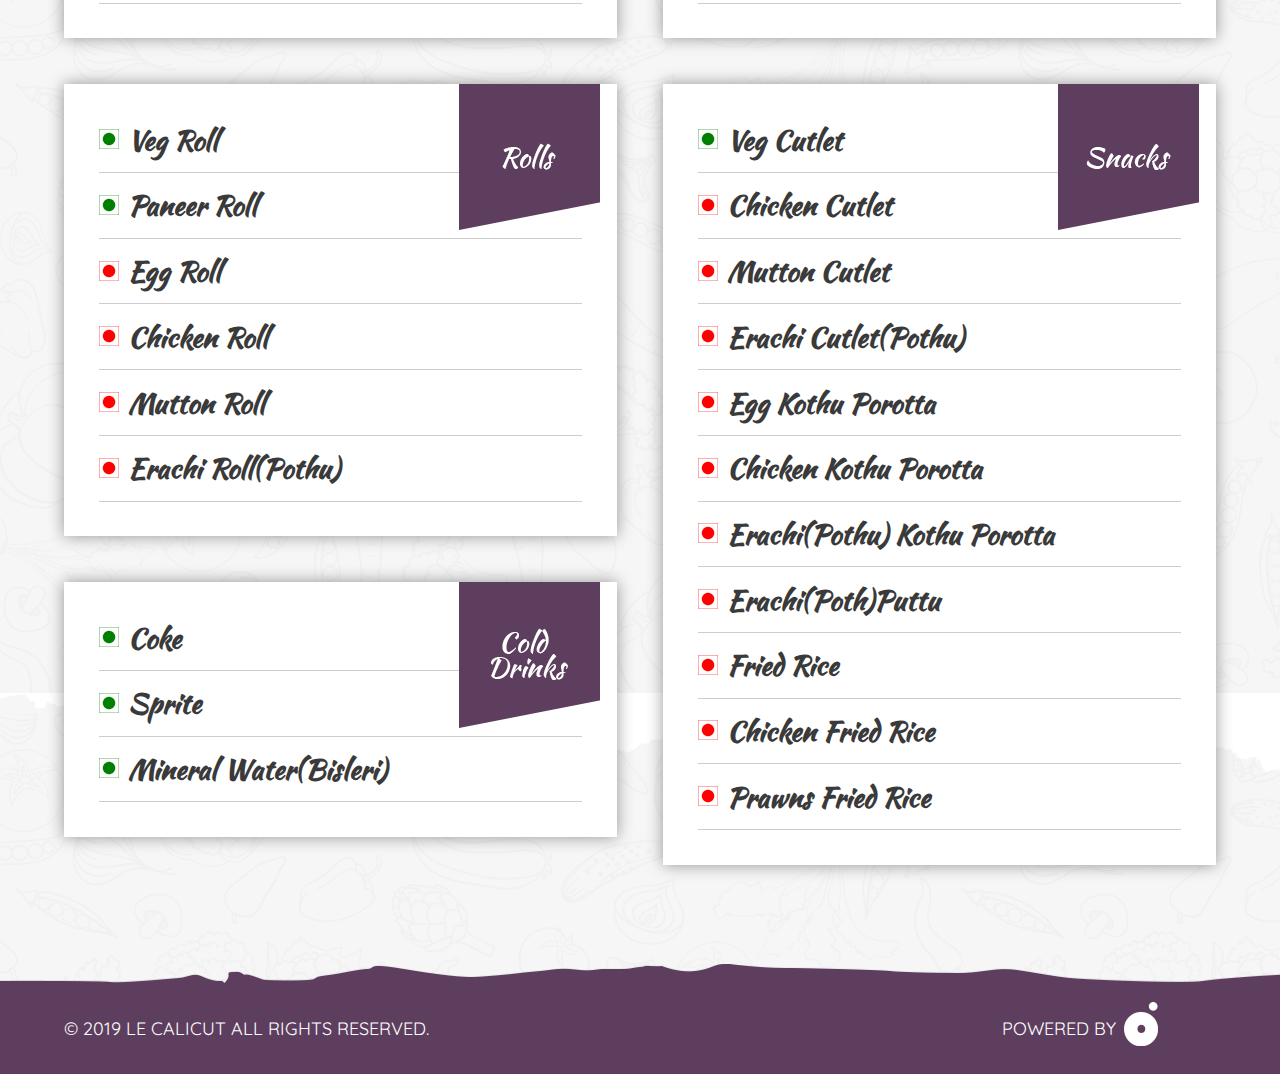
<file: menu.html>
﻿  <!DOCTYPE html PUBLIC "-//W3C//DTD XHTML 1.0 Transitional//EN" "http://www.w3.org/TR/xhtml1/DTD/xhtml1-transitional.dtd">
<html xmlns="http://www.w3.org/1999/xhtml">
<head>
<meta http-equiv="Content-Type" content="text/html; charset=utf-8" />
<meta name="viewport" content="width=device-width, initial-scale=1.0, maximum-scale=1">
<title>Le Calicut</title>
<link rel="shortcut icon" type="image/png" href="images/favicon.png" />
<link href="css/Le-Calicut.css" rel="stylesheet" type="text/css" />
<link href="css/menu.css" rel="stylesheet" type="text/css" />
<link rel="shortcut icon" type="image/png" href="images/favicon.png" />
<link rel="stylesheet" href="fonts/font-awesome/css/font-awesome.css" />
<link href="css/owl.css" rel="stylesheet" type="text/css" />
<link href="https://fonts.googleapis.com/css?family=Kaushan+Script|Quicksand:400,500,700&display=swap" rel="stylesheet">
</head>


<body>
 
 <div class="header">
	<div class="head_content">
  <div class="_menu_area">
    <div class="logo_left animatable fadeInLeft"> <a href="index.html"><img alt="Le-Calicut" class="logo-white"  img src="images/logo.png" /></a>  <img alt="Le-Calicut" class="logo-dark" src="images/logo-dark.png"/> </div>
    <div class="menu_right">
     
      <div class="menu">
      <nav>
        <div class="nav-fostrap">
          <ul>
            <li><a href="index.html">Home</a></li>
            <li><a class="active" href="about.html">about Le Calicut  </a> </li>
            <li><a href="menu.html" >our menu</a></li>
            <li><a href="gallery.html" > gallery </a></li>
            <li><a href="contact.html" > contact us </a></li>
          </ul>
        </div>
        <div class="nav-bg-fostrap">
          <div class="navbar-fostrap"> <span></span> <span></span> <span></span> </div>
        </div>
      </nav>
    </div>
    </div>
    <div class="clear"></div>
  </div>
  </div>
</div>

 
  
<!--inner banner-->    
 <div class="inner_baner">
 <div class="inner_baner_overlay"></div>
 <div class="slider_overLay"></div>
 <div class="inner_baner_inn">
 <h1>Welcome to </h1><h2>le calicut</h2>
 </div>
 
 </div>
    
    
 <!--inner banner-->                 
<div class="background">
 
 
 <div class="menu-list">
 
 <div class="menu_content">
	<div class="menu_listing_main">
		
		
		<ul>
        
        <li>
				<p><span><img src="images/veg.png" alt="Le Calicut"/></span>Appam</p>
				<p><span><img src="images/veg.png" alt="Le Calicut"/></span>kallappam</p>
				<p><span><img src="images/veg.png" alt="Le Calicut"/></span>Idiyappam</p>
				<p><span><img src="images/veg.png" alt="Le Calicut"/></span>Puttu</p>
				<p><span><img src="images/veg.png" alt="Le Calicut"/></span>Upma</p>
				
				<div class="menu_heading">
			    <img src="images/breakfast-s.png" alt="Le Calicut"/> </div>
				
			</li>
            
            <li>
				<p><span><img src="images/veg.png" alt="Le Calicut"/></span>Idli set</p>
				<p><span><img src="images/veg.png" alt="Le Calicut"/></span>Set Dosa</p>
				<p><span><img src="images/veg.png" alt="Le Calicut"/></span>Masala Dosa</p>
				<p><span><img src="images/veg.png" alt="Le Calicut"/></span>Uthappam</p>
				<p><span><img src="images/veg.png" alt="Le Calicut"/></span>Kappa</p>
				
				<div class="menu_heading">
			    <img src="images/breakfast-s.png" alt="Le Calicut"/> </div>
				
			</li>
        
           <li>
				<p><span><img src="images/veg.png" alt="Le Calicut"/></span>Paneer Masala Dosa</p>
				<p><span><img src="images/non.png" alt="Le Calicut"/></span>Chicken Masala Dosa</p>
				<p><span><img src="images/non.png" alt="Le Calicut"/></span>Egg Dosa</p>				
				<div class="menu_heading">
			    <img src="images/breakfast-s.png" alt="Le Calicut"/> </div>
				
			</li>
            <li>
				<p><span><img src="images/veg.png" alt="Le Calicut"/></span>Porotta(malabar)</p>
				<p><span><img src="images/veg.png" alt="Le Calicut"/></span>Atta Porotta</p>
				<p><span><img src="images/veg.png" alt="Le Calicut"/></span>Tawa Roti</p>
				<p><span><img src="images/veg.png" alt="Le Calicut"/></span>Tawa Porotta</p>
				
				<div class="menu_heading">
			    <img src="images/indian-bread.png" alt="Le Calicut"/> </div>
				
			</li>
            
            <li>
				<p><span><img src="images/veg.png" alt="Le Calicut"/></span>Kerala Meals (Thali)</p>
				<p><span><img src="images/non.png" alt="Le Calicut"/></span>Chicken meals(Curry/Fry)</p>
				<p><span><img src="images/veg.png" alt="Le Calicut"/></span>Jeera Rice</p>
				<p><span><img src="images/veg.png" alt="Le Calicut"/></span>Lemon Rice</p>
                <p><span><img src="images/veg.png" alt="Le Calicut"/></span>Neychor(Ghee Rice)</p>					
				
				<div class="menu_heading">
			     <img src="images/rice.png" alt="Le Calicut"/> </div>
				
			</li>
            <li>
				<p><span><img src="images/non.png" alt="Le Calicut"/></span>Fish Curry</p>
				<p><span><img src="images/non.png" alt="Le Calicut"/></span>Fish Fry</p>
				<p><span><img src="images/non.png" alt="Le Calicut"/></span>Fish Molee</p>
				<p><span><img src="images/non.png" alt="Le Calicut"/></span>Prawns pepper fry</p>
                <p><span><img src="images/non.png" alt="Le Calicut"/></span>Prawns Roast </p>
                <p><span><img src="images/non.png" alt="Le Calicut"/></span>Kari Meen Fry</p>						
				
				<div class="menu_heading">
			      <img src="images/sea-foods.png" alt="Le Calicut"/> </div>
				
			</li>
            
            <li>
				<p><span><img src="images/non.png" alt="Le Calicut"/></span>Fish Curry</p>
				<p><span><img src="images/non.png" alt="Le Calicut"/></span>Fish Fry</p>
				<p><span><img src="images/non.png" alt="Le Calicut"/></span>Fish Molee</p>
				<p><span><img src="images/non.png" alt="Le Calicut"/></span>Prawns pepper fry</p>
                <p><span><img src="images/non.png" alt="Le Calicut"/></span>Prawns Roast </p>
                <p><span><img src="images/non.png" alt="Le Calicut"/></span>Kari Meen Fry</p>						
				
				<div class="menu_heading">
			      <img src="images/sea-foods.png" alt="Le Calicut"/> </div>
				
			</li>
            
            <li>
				<p><span><img src="images/veg.png" alt="Le Calicut"/></span>Veg Biriyani</p>
				<p><span><img src="images/non.png" alt="Le Calicut"/></span>Chicken Biriyani</p>
				<p><span><img src="images/non.png" alt="Le Calicut"/></span>Thalasseri Dum Biriyani</p>
				<p><span><img src="images/non.png" alt="Le Calicut"/></span>Mutton Biriyani</p>
                <p><span><img src="images/non.png" alt="Le Calicut"/></span>Fish Biriyani</p>
                <p><span><img src="images/non.png" alt="Le Calicut"/></span>Prawns Biriyani</p>
                <p><span><img src="images/non.png" alt="Le Calicut"/></span>Egg Biriyani</p>					
				<p><span><img src="images/non.png" alt="Le Calicut"/></span>Erachi Biriyani </p>
                <p><span><img src="images/non.png" alt="Le Calicut"/></span> Kappa biriyani(pothu)</p>		
				<div class="menu_heading">
			     <img src="images/biriyani.png" alt="Le Calicut"/> </div>
				
			</li>
            
            <li>
					<p><span><img src="images/non.png" alt="Le Calicut"/></span>Chicken Curry</p>
				<p><span><img src="images/non.png" alt="Le Calicut"/></span>Chicken Chettinadu</p>
				<p><span><img src="images/non.png" alt="Le Calicut"/></span>Chicken Roast</p>
				<p><span><img src="images/non.png" alt="Le Calicut"/></span>Chicken - 65(deep dry fry)</p>
                <p><span><img src="images/non.png" alt="Le Calicut"/></span>Chicken Ularthu</p>
                <p><span><img src="images/non.png" alt="Le Calicut"/></span>Chicken Stew</p>
                <p><span><img src="images/non.png" alt="Le Calicut"/></span>Chilli Chicken (dry/gravy)</p>					
			
				
				<div class="menu_heading">
			     <img src="images/chicken.png" alt="Le Calicut"/> </div>
				
			</li>
            
            <li>
				<p><span><img src="images/non.png" alt="Le Calicut"/></span>Egg Curry</p>
				<p><span><img src="images/non.png" alt="Le Calicut"/></span>Egg Roast</p>
								
						
				
				<div class="menu_heading">
			     <img src="images/egg.png" alt="Le Calicut"/> </div>
				
			</li>
            
            
			<li>
				<p><span><img src="images/veg.png" alt="Le Calicut"/></span>Veg Stew</p>
				<p><span><img src="images/veg.png" alt="Le Calicut"/></span>Veg Korma</p>
                <p><span><img src="images/veg.png" alt="Le Calicut"/></span>kadala curry(black gram)</p>
				<p><span><img src="images/veg.png" alt="Le Calicut"/></span>Sambar</p>		
				
				<div class="menu_heading">
			     <img src="images/veg2.png" alt="Le Calicut"/> </div>
				
			</li>
            
            <li>
				<p><span><img src="images/non.png" alt="Le Calicut"/></span>Mutton Stew</p>
				<p><span><img src="images/non.png" alt="Le Calicut"/></span>mutton Curry</p>
                <p><span><img src="images/non.png" alt="Le Calicut"/></span>Mutton Roast</p>
				<p><span><img src="images/non.png" alt="Le Calicut"/></span>Mutton Chettinadu</p>			
				
				<div class="menu_heading">
			   <img src="images/mutton.png" alt="Le Calicut"/> </div>
				
			</li>
            <li>
					<p><span><img src="images/non.png" alt="Le Calicut"/></span>Tharavu Roast</p>
				<p><span><img src="images/non.png" alt="Le Calicut"/></span>Tharavu Curry</p>
                <p><span><img src="images/non.png" alt="Le Calicut"/></span>Tharavu Chettinadu</p>			
				
				<div class="menu_heading">
			    <img src="images/duck.png" alt="Le Calicut"/> </div>
				
			</li>
            
            <li>
				<p><span><img src="images/non.png" alt="Le Calicut"/></span>Erachi Curry(pothu)</p>
				<p><span><img src="images/non.png" alt="Le Calicut"/></span>Erachi Fry(pothu)</p>
                <p><span><img src="images/non.png" alt="Le Calicut"/></span>Erachi Roast(pothu)</p>					
				
				<div class="menu_heading">
			   <img src="images/erachi.png" alt="Le Calicut"/> </div>
				
			</li>
            
            <li>
				<p><span><img src="images/veg.png" alt="Le Calicut"/></span>Veg Roll</p>
				<p><span><img src="images/veg.png" alt="Le Calicut"/></span>Paneer Roll</p>
                <p><span><img src="images/non.png" alt="Le Calicut"/></span>Egg Roll</p>
				<p><span><img src="images/non.png" alt="Le Calicut"/></span>Chicken Roll</p>
                <p><span><img src="images/non.png" alt="Le Calicut"/></span>Mutton Roll</p>
				<p><span><img src="images/non.png" alt="Le Calicut"/></span>Erachi Roll(pothu)</p>			
				
				<div class="menu_heading">
			     <img src="images/rolls.png" alt="Le Calicut"/> </div>
				
			</li>
            <li>
				<p><span><img src="images/veg.png" alt="Le Calicut"/></span>Veg Cutlet</p>
				<p><span><img src="images/non.png" alt="Le Calicut"/></span>Chicken Cutlet</p>
                <p><span><img src="images/non.png" alt="Le Calicut"/></span>mutton cutlet</p>
                <p><span><img src="images/non.png" alt="Le Calicut"/></span>Erachi Cutlet(pothu)</p>
				<p><span><img src="images/non.png" alt="Le Calicut"/></span>Egg kothu porotta</p>
                <p><span><img src="images/non.png" alt="Le Calicut"/></span>Chicken Kothu porotta</p>
                <p><span><img src="images/non.png" alt="Le Calicut"/></span>Erachi(pothu) kothu porotta</p>
				<p><span><img src="images/non.png" alt="Le Calicut"/></span>Erachi(poth)puttu</p>
                <p><span><img src="images/non.png" alt="Le Calicut"/></span>Fried Rice</p>
                <p><span><img src="images/non.png" alt="Le Calicut"/></span>Chicken fried Rice</p>
				<p><span><img src="images/non.png" alt="Le Calicut"/></span>prawns Fried rice</p>
               
			
				
				<div class="menu_heading">
			     <img src="images/snacks.png" alt="Le Calicut"/> </div>
				
			</li>
            
            <li>
				<p><span><img src="images/veg.png" alt="Le Calicut"/></span>Coke</p>
				<p><span><img src="images/veg.png" alt="Le Calicut"/></span>Sprite</p>
                <p><span><img src="images/veg.png" alt="Le Calicut"/></span>Mineral water(Bisleri)</p>
			
				
				<div class="menu_heading">
			     <img src="images/cool.png" alt="Le Calicut"/> </div>
				
			</li>
            
			
        
        <div class="clear"></div>
        </ul>
		
		
		
	</div>
	
</div>
 </div>
 
 
 
 
<!--FOOTER SECTION STARTS HERE-->
  <div class="footer">
  <div class="footer_end">
	<div class="footer_end_left">
		<p> © 2019 Le Calicut All rights reserved.</p>
	</div>
	
	<div class="footer_end_right">
		<div class="footer_end_right1"><p>powered by </p></div>
        <div class="footer_end_right2"><a href="http://uniquedotz.com/" target="_blank"><img src="images/foter.png" /></a> </div>
        <div class="clear"></div>
	</div>
	
	<div class="clear"></div>
</div>

  </div>
<!--*****-->

</div>  

<!--FOOTER SECTION STARTS HERE-->





<!--FOOTER SECTION ENDS HERE-->




<script src="js/main_jQuery.js" type="text/javascript"></script> <!--jQuery--> 
<script src="js/slider.js" type="text/javascript" charset="utf-8"></script> 
<script src="js/menu.js" type="text/javascript" charset="utf-8"></script>
<script src="js/owl.js" type="text/javascript" charset="utf-8"></script> 
<script><!--main slider-->
    $(function() {
      $('#slides').superslides({
        hashchange: false,
        play: 6000
      });

     // $('#slides').on('mouseenter', function() {
//        $(this).superslides('stop');
//        console.log('Stopped')
//      });
//      $('#slides').on('mouseleave', function() {
//        $(this).superslides('start');
//        console.log('Started')
//      });
    });
  </script> <!--main slider-->
 
	
 <script type="text/javascript" charset="utf-8">
if (document.documentElement.clientWidth > 980) {
$(function() { var logo = $(".header"); $(window).scroll(function() {
var scroll = $(window).scrollTop();

    if (scroll >= 400) {
      if(!logo.hasClass("Header_fixed")) {
        logo.hide();
        logo.removeClass('header').addClass("Header_fixed").fadeIn(0);
      }
    } else {
      if(!logo.hasClass("header")) {
        logo.hide();
        logo.removeClass("Header_fixed").addClass('header').fadeIn(0);
      }
    }

});
});	
}
</script> 
<script>

    $('#slid2').owlCarousel({
    loop:true,
    margin:40,
    nav:false,
	autoplay:false,
	autoWidth:true,
    responsive:{
        0:{
            items:1,
			  margin:0
        },
		400:{
            items:1
        },
        600:{
            items:1
        },
        1000:{
            items:2
        }
    }
})


</script> 





</body>
</html>
</file>
<file: css/menu.css>
a{
	text-decoration:none !important;}
.nav-fostrap {
  display: block;
  margin-bottom: 15px 0;
 /* background: #03A9F4;
  -webkit-box-shadow: 0 2px 5px 0 rgba(0, 0, 0, 0.26);
  -moz-box-shadow: 0 2px 5px 0 rgba(0, 0, 0, 0.26);
  -ms-box-shadow: 0 2px 5px 0 rgba(0, 0, 0, 0.26);
  -o-box-shadow: 0 2px 5px 0 rgba(0, 0, 0, 0.26);
  box-shadow: 0 2px 5px 0 rgba(0, 0, 0, 0.26);
  border-radius: 3px;*/
}

.nav-fostrap ul {
  list-style-type: none;
  margin: 0;
  padding: 0;
  display: block;
}

.nav-fostrap li {
  list-style-type: none;
  margin:0 -2px;
  display: inline-block;
  position: relative;
  font-size: 14px;
  color: #def1f0;
   transition:all .3s ease-in-out;
}
.nav-fostrap li a:hover{
	color:#fff;
    background:#5e3e5e;
	border-bottom:#341e34 solid 5px;	
}

.nav-fostrap li a {
  margin:0;
  font-size: 18px;
   padding:35px 10px;
  color: #FFF;
  display: inline-block;
  outline: 0;
  font-weight:500;
  transition:all .3s ease-in-out;
	text-transform: uppercase;
}
.nav-fostrap li a.active{
    background:#5e3e5e;
	color:#a3ce52;
	border-bottom:#341e34 solid 5px;	
}

.nav-fostrap li:hover ul.dropdown { display: block; 
 transition:all .5s ease-in-out;
text-align:left;}

.nav-fostrap li ul.dropdown {
	 transition:all .3s ease-in-out;
  position: absolute;
  display: none;
  width: 265px;
  background: #fff;
  -webkit-box-shadow: 0 2px 5px 0 rgba(0, 0, 0, 0.26);
  -moz-box-shadow: 0 2px 5px 0 rgba(0, 0, 0, 0.26);
  -ms-box-shadow: 0 2px 5px 0 rgba(0, 0, 0, 0.26);
  -o-box-shadow: 0 2px 5px 0 rgba(0, 0, 0, 0.26);
  box-shadow: 0 2px 5px 0 rgba(0, 0, 0, 0.26);
  padding-top: 0;
  transition-delay:.5s;
}

.nav-fostrap li ul.dropdown li {
  display: block;
  list-style-type: none;
}

.nav-fostrap li ul.dropdown li a {
  padding:0;
  font-size: 18px;
  color: #000;
  display: block;
	margin: 0 5px;
 font-weight: 400;
	transition-duration: 0.5s;
	-webkit-transition-duration: 0.5s; /* Safari */
}


.nav-fostrap li ul.dropdown li:last-child a { border-bottom: none; }

.nav-fostrap li:hover a {
  transition-duration:.3s;
  transition:all .3s ease-in-out;
  color:#9fc753 !important;
	
		transition-duration: 0.5s;
	-webkit-transition-duration: 0.5s; /* Safari */
}
.nav-fostrap li:hover a::after {
	height: 2px;
	width: 30px;
	/*background: #000;*/
	display:none;
	content: '';
	
	
		transition-duration: 0.5s;
	-webkit-transition-duration: 0.5s; /* Safari */
}

.nav-fostrap li.active a {
	color: red !important;
	
	
		transition-duration: 0.5s;
	-webkit-transition-duration: 0.5s; /* Safari */
}

.nav-fostrap li.active a::after {
	height: 2px;
	width: 30px;
	background: #a60800;
	display:none;
	content: '';
}



.nav-fostrap li:first-child:hover a { border-radius: 0px 0 0 0px; }

.nav-fostrap li ul.dropdown li:hover a { background-color:#fff; color: red !important; }

.nav-fostrap li ul.dropdown li:first-child:hover a { border-radius: 0; }

.nav-fostrap li:hover .arrow-down { border-top: 5px solid #fff; }

.arrow-down {
  width: 0;
  height: 0;
  border-left: 5px solid transparent;
  border-right: 5px solid transparent;
  border-top: 5px solid #def1f0;
  position: relative;
  top: 15px;
  right: -5px;
  content: '';
}
.title-mobile {
  display: none;
}
 @media only screen and (max-width:980px) {

.nav-fostrap {
  background: #fff;
  width: 265px;
  height: 100%;
  display: block;
  position: fixed;
  left: -265px;
  text-align:left;
  top: 0px;
  -webkit-transition: left 0.25s ease;
  -moz-transition: left 0.25s ease;
  -ms-transition: left 0.25s ease;
  -o-transition: left 0.25s ease;
  transition: left 0.25s ease;
  margin: 0;
  border: 0;
  border-radius: 0;
  overflow-y: auto;
  overflow-x: hidden;
  /* box-shadow: 0 3px 6px rgba(0,0,0,0.16), 0 3px 6px rgba(0,0,0,0.23);*/

}
.title-mobile {
  position: relative;
  display: block;
    top: 15px;
    font-size: 20px;
   
  width:0;
  max-width:150px;
  margin:0 auto;
    text-align: center;
    color: #FFF;
	padding-bottom: 4%;
/*border-bottom-right-radius: 50%;*/
/*border-bottom-left-radius: 50%;*/
/*background:rgba(56,172,210,1);*/
/*border-bottom:2px  solid rgba(0,92,122,1.00);*/
/*box-sizing:border-box;*/

}


.mob-logo{
		width:45%;
		max-width:90px !important;}

.nav-fostrap.visible {
  left: 0px;
  -webkit-transition: left 0.25s ease;
  -moz-transition: left 0.25s ease;
  -ms-transition: left 0.25s ease;
  -o-transition: left 0.25s ease;
  transition: left 0.25s ease;
}

.nav-bg-fostrap {
  display: inline-block;
  vertical-align: middle;
  width: auto;
  height: 50px;
  margin: 0;
  position: absolute;
	z-index: 999;
  top: 10%;
  right: 15%;
  /*background: #38acd2;*/
  padding: 0px 0 0 10px;
  /*-webkit-box-shadow: 0 2px 5px 0 rgba(0, 0, 0, 0.26);*/
 /* -moz-box-shadow: 0 2px 5px 0 rgba(0, 0, 0, 0.26);*/
  /*-ms-box-shadow: 0 2px 5px 0 rgba(0, 0, 0, 0.26);*/
 /* -o-box-shadow: 0 2px 5px 0 rgba(0, 0, 0, 0.26);*/
  /*box-shadow: 0 2px 5px 0 rgba(0, 0, 0, 0.26);*/
}

.navbar-fostrap {
  display: inline-block;
  vertical-align: middle;
  height: 28px;
  cursor: pointer;
  margin: 0;
    position: absolute;
    top: -0.8em;
    left: 0;
    padding: 12px;
}

.navbar-fostrap span {
  height: 2px;
  background: #FFF;
  margin: 5px;
  display: block;
  width: 20px;
}

.navbar-fostrap span:nth-child(2) { width: 20px; }

.navbar-fostrap span:nth-child(3) { width: 20px; }

.nav-fostrap ul { padding-top: 0; }

.nav-fostrap li { display: block; }

.nav-fostrap li a {
  display: block;
  color: #505050;
  font-weight: 600;
  font-size:15px;
}

.nav-fostrap li:first-child:hover a { border-radius: 0; }

.nav-fostrap li ul.dropdown { position: relative; }

.nav-fostrap li ul.dropdown li a {
  border-bottom: none;
  color: #fff !important;
  
}

.nav-fostrap li:hover a {
  background: #563717;
  color: #fff !important;
}

.nav-fostrap li ul.dropdown li:hover a {
  background: rgba(0,0,0,.1) !important;
  color: #fff !important;
}

.nav-fostrap li ul.dropdown li a { padding: 10px 10px 10px 12px; }

.nav-fostrap li:hover .arrow-down { border-top: 5px solid #fff; }

.arrow-down {
  border-top: 5px solid #505050;
  position: absolute;
  top: 20px;
  right: 10px;
}

.cover-bg {
  
  position: fixed;
  top: 0;
  bottom: 0;
  left: 0;
  right: 0;
 
}
}
 @media only screen and (max-width:1199px) {

.container { width: 96%; }

	
	.fixed-top {
  position: fixed;
  top: 0;
  right: 0;
  left: 0;
}
}

 @media only screen and (max-width:1366px) {


.nav-fostrap li a {
   
    font-size: 16px !important;
	 font-weight: normal;
	     padding: 25px 10px;
	 }

	 
	
	.Header_fixed .menu {
   
    margin-top:.02%;
   
}
	
	
}

@media only screen and (device-width:1280px) {



.nav-fostrap li a {
    padding: 15px 16px;
    }
	
}
</file>
<file: css/Le-Calicut.css>
/*=== Attached CSS Files
=============================================================================*/
@import url("reset.css");
@import url("base.css");


@import url("style.css");
@import url("responsive.css");



/*@import url(http://fonts.googleapis.com/css?family=Open+Sans:300italic,400italic,600italic,700italic,800italic,400,800,300,600,700);
*/
</file>
